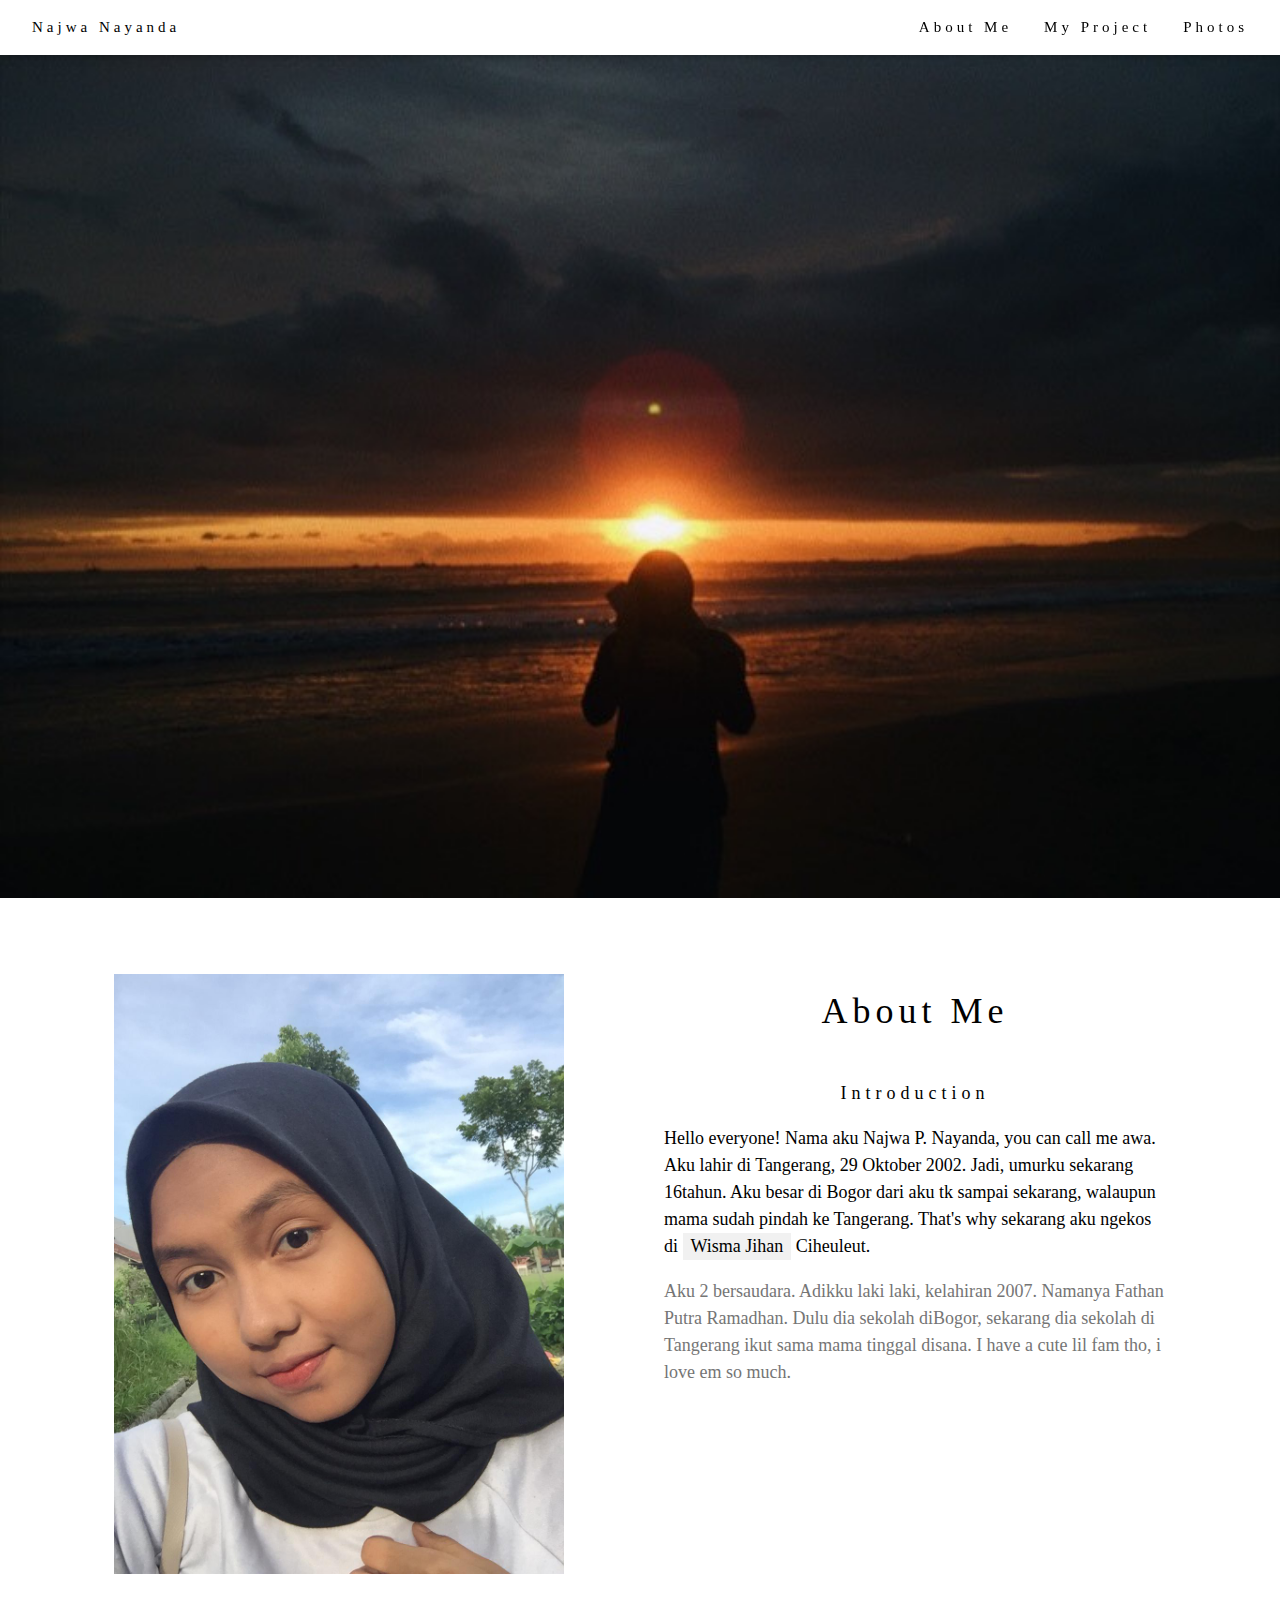
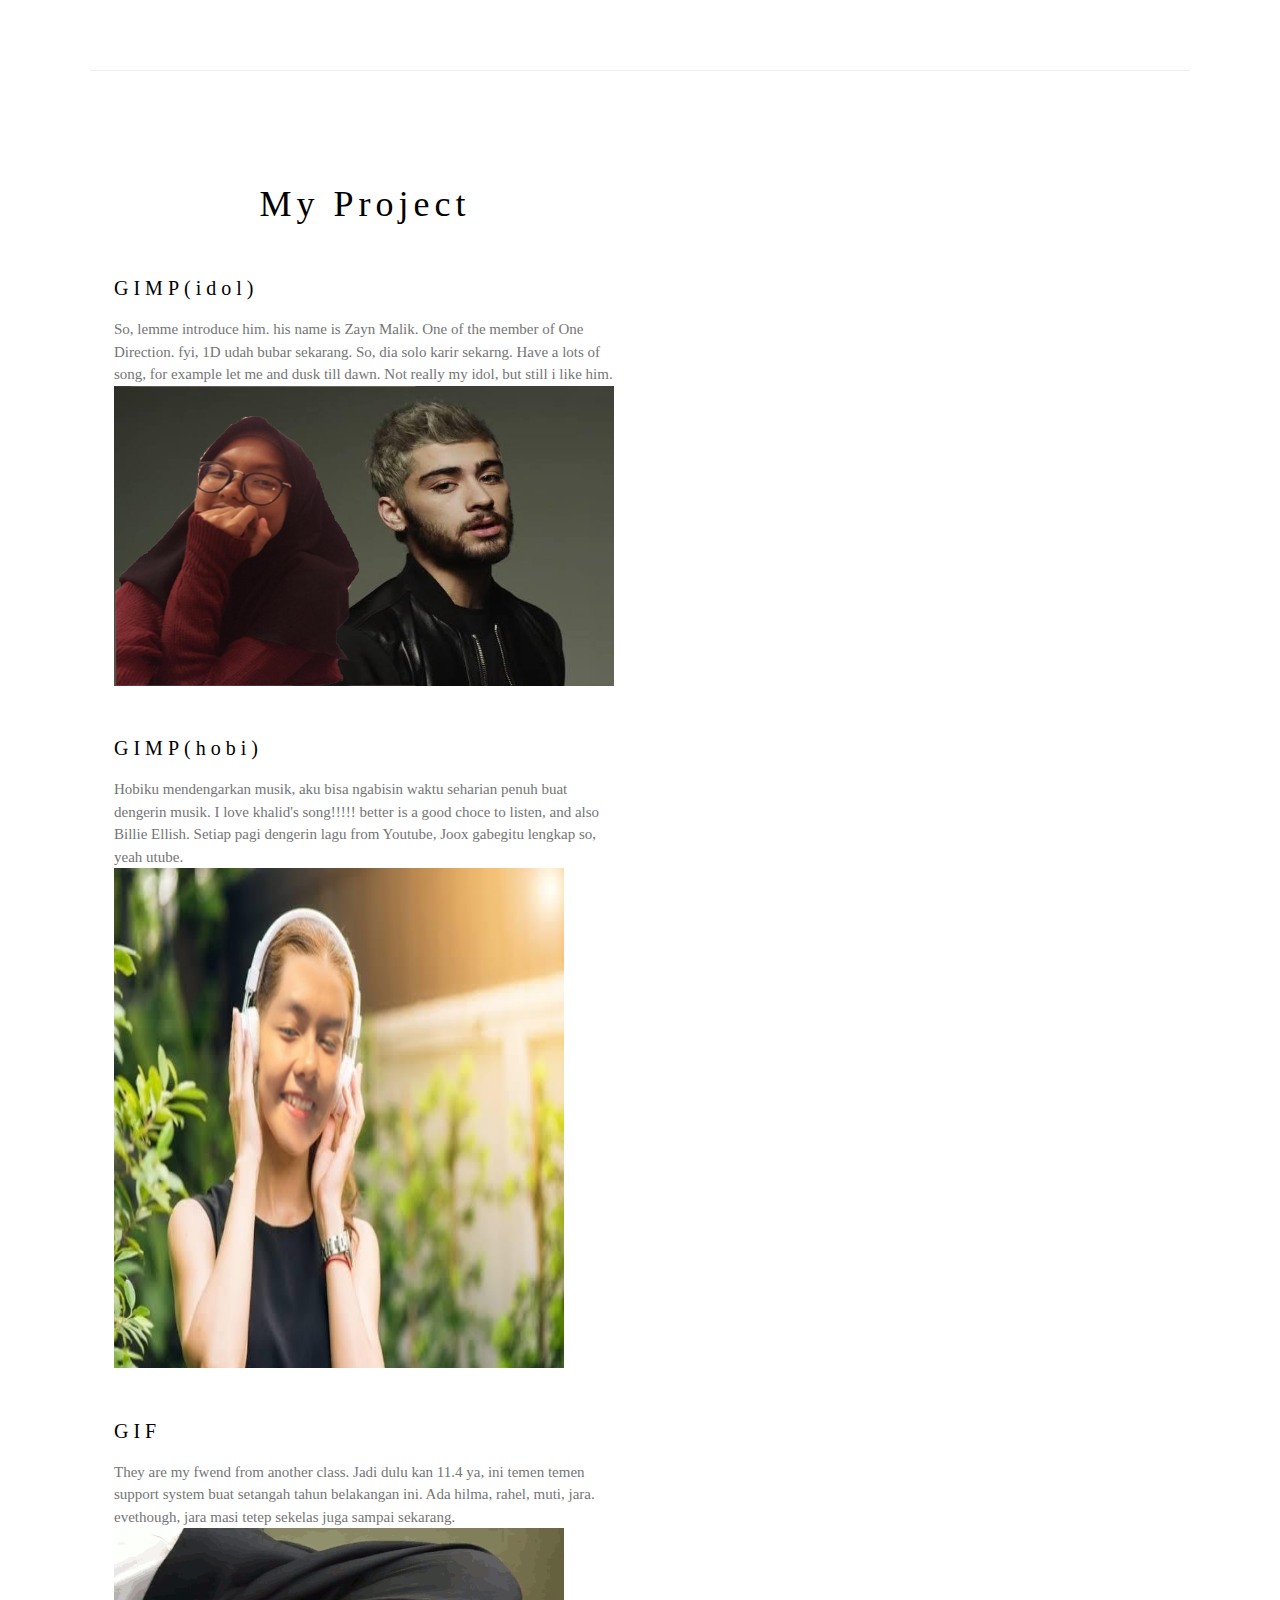
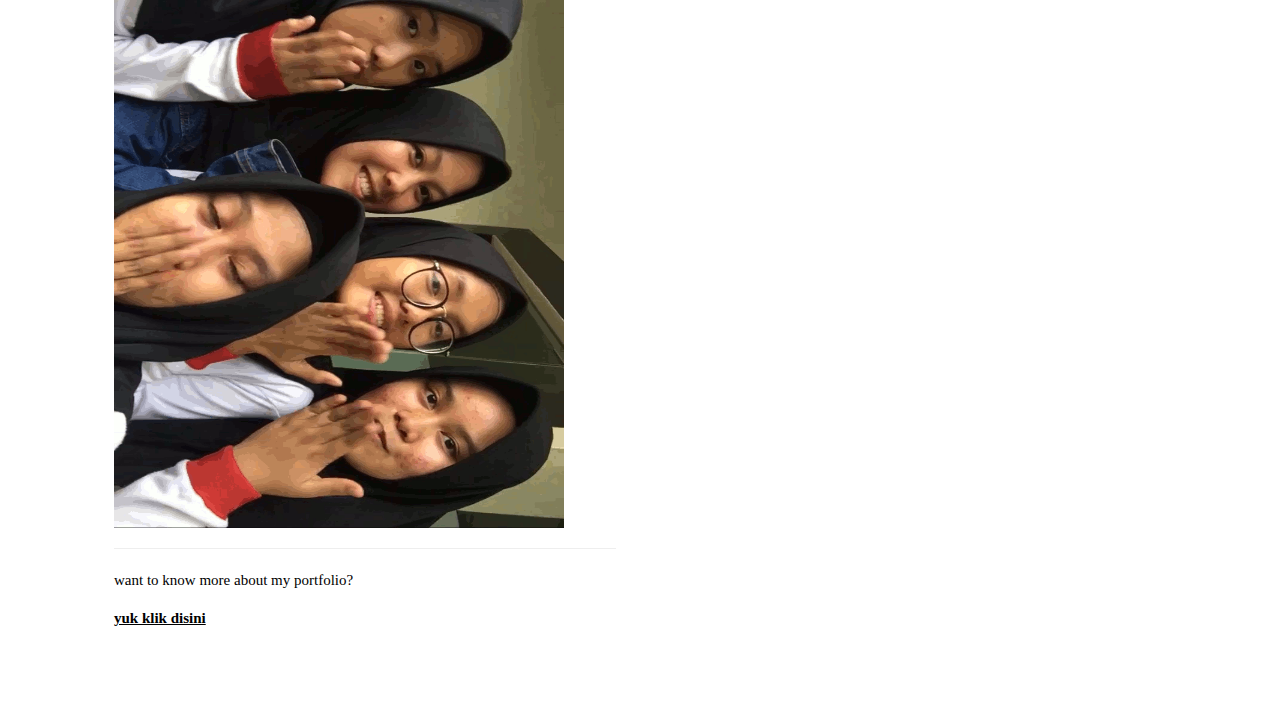
<file: index1.html>
<!DOCTYPE html>
<html>
<title>AWA's BLOG</title>
<meta charset="UTF-8">
<meta name="viewport" content="width=device-width, initial-scale=1">
<link rel="stylesheet" href="https://www.w3schools.com/w3css/4/w3.css">
<style>
body {font-family: "Times New Roman", Georgia, Serif;}
h1, h2, h3, h4, h5, h6 {
  font-family: "Playfair Display";
  letter-spacing: 5px;
}
</style>
<body>

<!-- Navbar (sit on top) -->
<div class="w3-top">
  <div class="w3-bar w3-white w3-padding w3-card" style="letter-spacing:4px;">
    <a href="#home" class="w3-bar-item w3-button">Najwa Nayanda</a>
    <!-- Right-sided navbar links. Hide them on small screens -->
    <div class="w3-right w3-hide-small">
      <a href="#about" class="w3-bar-item w3-button">About Me</a>
      <a href="#menu" class="w3-bar-item w3-button">My Project</a>
      <a href="#contact" class="w3-bar-item w3-button">Photos</a>
    </div>
  </div>
</div>

<!-- Header -->
<header class="w3-display-container w3-content w3-wide" style="max-width:1600px;min-width:500px" id="About Me">
  <img class="w3-image" src="awa.jpg" width="1600" height="800">
  <div class="w3-display-bottomleft w3-padding-large w3-opacity">
  </div>
</header>

<!-- Page content -->
<div class="w3-content" style="max-width:1100px">

  <!-- About Section -->
  <div class="w3-row w3-padding-64" id="About Me">
    <div class="w3-col m6 w3-padding-large w3-hide-small">
      <img src="aku.jpg" width="450" height="600">
    </div>

    <div class="w3-col m6 w3-padding-large">
      <h1 class="w3-center">About Me</h1><br>
      <h5 class="w3-center">Introduction</h5>
      <p class="w3-large"> Hello everyone! Nama aku Najwa P. Nayanda, you can call me awa. Aku lahir di Tangerang, 29 Oktober 2002. Jadi, umurku sekarang 16tahun. Aku besar di Bogor dari aku tk sampai sekarang, walaupun mama sudah pindah ke Tangerang. That's why sekarang aku ngekos di <span class="w3-tag w3-light-grey">Wisma Jihan</span> Ciheuleut.</p>
      <p class="w3-large w3-text-grey w3-hide-medium">Aku 2 bersaudara. Adikku laki laki, kelahiran 2007. Namanya Fathan Putra Ramadhan. Dulu dia sekolah diBogor, sekarang dia sekolah di Tangerang ikut sama mama tinggal disana. I have a cute lil fam tho, i love em so much.</p>
    </div>
  </div>
  
  <hr>
  
  <!-- Menu Section -->
  <div class="w3-row w3-padding-64" id="My Project">
    <div class="w3-col l6 w3-padding-large">
      <h1 class="w3-center">My Project</h1><br>
      <h4>GIMP(idol)</h4>
      <p class="w3-text-grey">So, lemme introduce him. his name is Zayn Malik. One of the member of One Direction. fyi, 1D udah bubar sekarang. So, dia solo karir sekarng. Have a lots of song, for example let me and dusk till dawn. Not really my idol, but still i like him. <img src="idolku.png" width="500" height="300"></p><br>
      <h4>GIMP(hobi)</h4>
      <p class="w3-text-grey">Hobiku mendengarkan musik, aku bisa ngabisin waktu seharian penuh buat dengerin musik. I love khalid's song!!!!! better is a good choce to listen, and also Billie Ellish. Setiap pagi dengerin lagu from Youtube, Joox gabegitu lengkap so, yeah utube. <img src="hobiku.jpg" width="450" height="500"></p><br>
      <h4>GIF</h4>
      <p class="w3-text-grey">They are my fwend from another class. Jadi dulu kan 11.4 ya, ini temen temen support system buat setangah tahun belakangan ini. Ada hilma, rahel, muti, jara. evethough, jara masi tetep sekelas juga sampai sekarang. <img src="najwa.gif" width="450" height="600"></p>
  <hr>

  <!-- Contact Section -->
  want to know more about my portfolio?
  <p><a href="index3.html" class="bg3" ;=""><strong>yuk klik disini</strong></a></p>


<!-- End page content -->
</footer>

</body>
</html>
</file>
